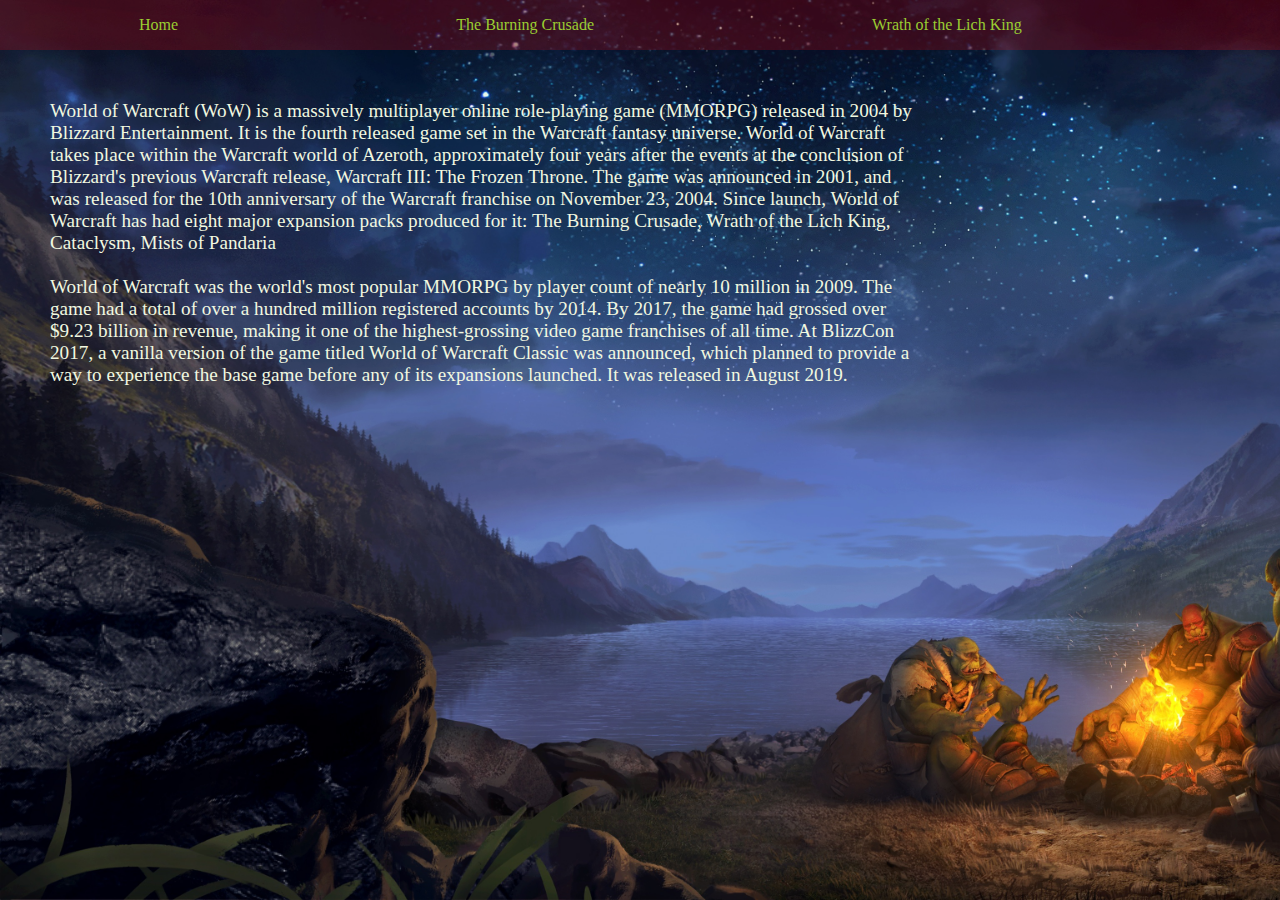
<file: index.html>
<!DOCTYPE html>
<html lang="en">
<head>
    <meta charset="UTF-8">
    <meta name="viewport" content="width=device-width, initial-scale=1.0">
    <link rel="stylesheet" href="css/styles.css">
    <title>Document</title>
</head>
<body>
    
    <div id="nav"></div>
    <div id="content" ></div>
    <div id="vid"></div>

    <script src="lib/jquery-3.5.1.min.js"></script>
    <script src="app/app.js"></script>
    <script src="model/model.js"></script>
    
</body>
</html>
</file>
<file: css/styles.css>
* {
  margin: 0;
  box-sizing: border-box; }

html,
body {
  height: 100%;
  background-image: url("../img/background.jpg");
  background-repeat: no-repeat;
  background-attachment: fixed;
  background-size: cover;
  width: 1920px; }

h1, h2, h3, h4, h5, h6, p {
  margin-bottom: 16px; }

.iframe-container {
  position: relative;
  width: 100%;
  padding-bottom: 56.25%;
  height: 0; }

.iframe-container iframe {
  position: absolute;
  top: 0;
  left: 0;
  width: 100%;
  height: 100%; }

nav {
  height: 50px;
  background-color: rgba(255, 0, 0, 0.2);
  display: flex; }
  nav a {
    color: yellowgreen;
    opacity: 1;
    text-decoration: none;
    margin: auto;
    transition: all .2s ease-in-out; }
  nav a:hover {
    transform: scale(1.2);
    color: yellow; }

.homeContain {
  margin: 50px;
  width: 90%;
  display: flex; }
  .homeContain p {
    width: 50%;
    font-size: larger;
    color: #F1F8E0; }

.tbcContain {
  margin: 50px;
  width: 90%;
  display: flex; }
  .tbcContain p {
    width: 50%;
    font-size: larger;
    color: #F1F8E0; }

.wrathContain {
  margin: 50px;
  width: 90%;
  display: flex; }
  .wrathContain p {
    width: 50%;
    font-size: larger;
    color: #F1F8E0; }

.cataContain {
  margin: 50px;
  width: 90%;
  display: flex; }
  .cataContain p {
    width: 50%;
    font-size: larger;
    color: #F1F8E0; }

.cataContain {
  margin: 50px;
  width: 90%;
  display: flex; }
  .cataContain p {
    width: 50%;
    font-size: larger;
    color: #F1F8E0; }
</file>
